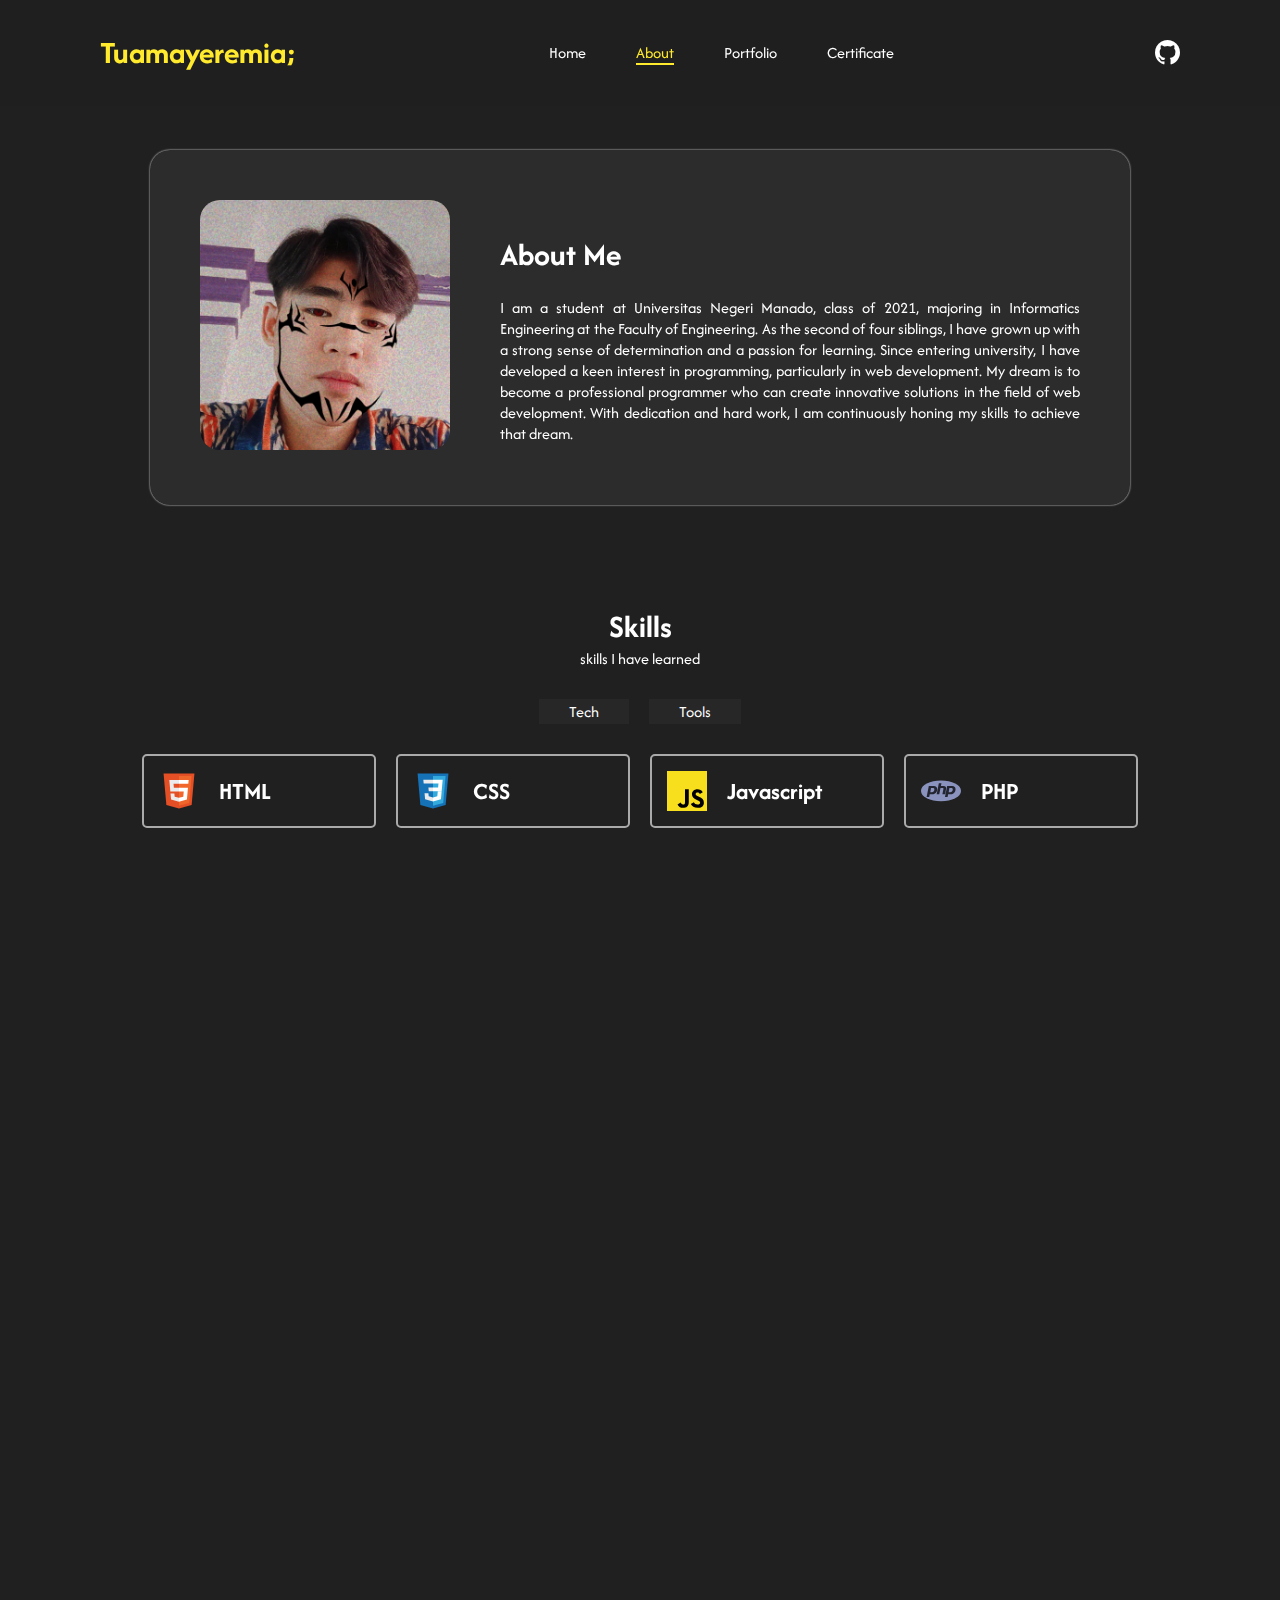
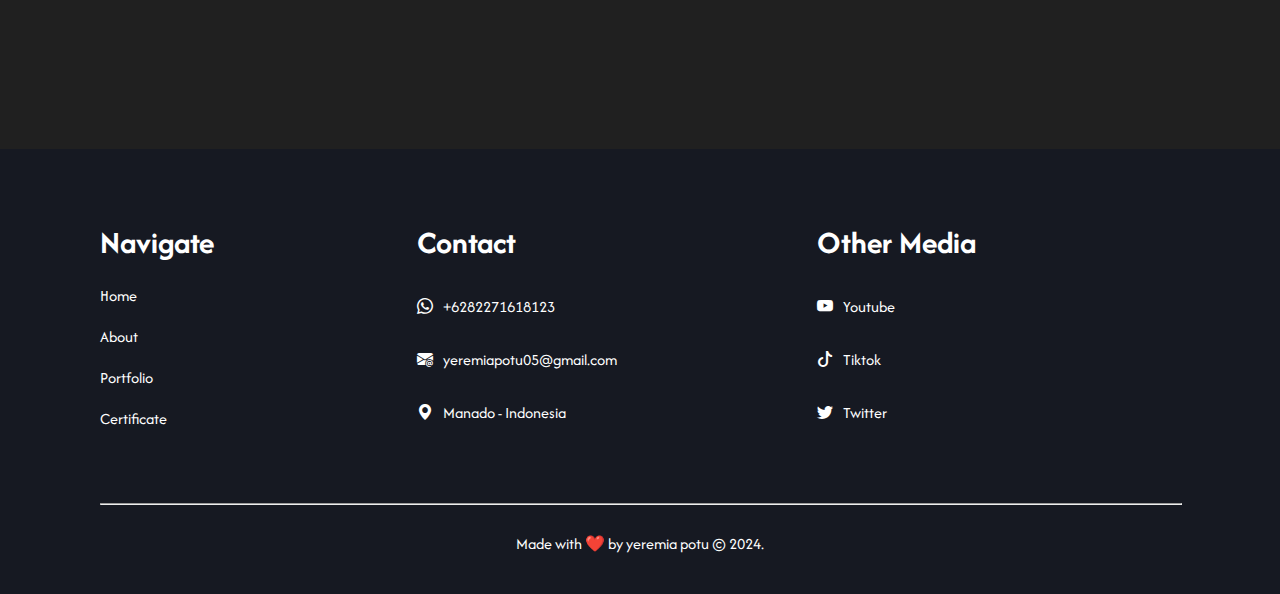
<file: public/about.html>
<!DOCTYPE html>
<html lang="en">

<head>
    <meta charset="UTF-8">
    <meta name="viewport" content="width=device-width, initial-scale=1.0">
    <title>About - Personal Website</title>
    <link rel="shortcut icon" href="../rsc/img/me/20240827_210330.png" type="image/x-icon">

    <link href="https://unpkg.com/aos@2.3.1/dist/aos.css" rel="stylesheet">

    <link rel="preconnect" href="https://fonts.googleapis.com">
    <link rel="preconnect" href="https://fonts.gstatic.com" crossorigin>
    <link href="https://fonts.googleapis.com/css2?family=Afacad:ital,wght@0,400..700;1,400..700&display=swap"
        rel="stylesheet">
    <link rel="stylesheet" href="https://cdn.jsdelivr.net/npm/bootstrap-icons@1.11.3/font/bootstrap-icons.min.css">
    <link rel="stylesheet" href="../rsc/css/about.css">
</head>

<body>
    <nav data-aos="fade-down" data-aos-duration="1000">
        <div class="navbar">
            <h1>Tuamayeremia;</h1>
            <ul>
                <li><a href="home.html">Home</a></li>
                <li><a href="about.html" class="about-menu">About</a></li>
                <li><a href="portfolio.html">Portfolio</a></li>
                <li><a href="certificate.html">Certificate</a></li>
            </ul>
            <div class="github">
                <a href="https://github.com/yeremiapotu" target="_blank">
                    <i class="bi bi-github"></i>
                </a>
            </div>
        </div>
    </nav>

    <div class="container">
        <div class="about">
            <div data-aos="fade-up" data-aos-duration="1000" class="img">
                <img src="../rsc/img/me/IMG_20240807_160246.jpg" alt="">
            </div>
            <div class="text" data-aos="fade-up" data-aos-duration="1200">
                <h1>About Me</h1>
                <p>I am a student at Universitas Negeri Manado, class of 2021, majoring in Informatics Engineering
                    at the Faculty of Engineering. As the second of four siblings, I have grown up with a strong
                    sense of determination and a passion for learning. Since entering university, I have developed a
                    keen interest in programming, particularly in web development. My dream is to become a
                    professional programmer who can create innovative solutions in the field of web development.
                    With dedication and hard work, I am continuously honing my skills to achieve that dream.
                </p>
            </div>
        </div>
        <div class="contain">
            <div class="title-skills">
                <h1 data-aos="fade-up" data-aos-duration="1000">Skills</h1>
                <p data-aos="fade-up" data-aos-duration="1000">skills I have learned</p>
                <div class="opsi">
                    <p data-aos="fade-up" data-aos-duration="1000" id="btn1">Tech</p>
                    <p data-aos="fade-up" data-aos-duration="1500" id="btn2">Tools</p>
                </div>
                <div class="content1" id="content1">
                    <div class="skills" id="tech">
                        <div class="tech" data-aos="fade-up" data-aos-duration="1000">
                            <img src="../rsc/svg/html-svgrepo-com.svg" alt="html">
                            <h2>HTML</h2>
                            <p>Advanced</p>
                        </div>
                        <div class="tech" data-aos="fade-up" data-aos-duration="1200">
                            <img src="../rsc/svg/css-svgrepo-com.svg" alt="css">
                            <h2>CSS</h2>
                            <p>Advanced</p>
                        </div>
                        <div class="tech" data-aos="fade-up" data-aos-duration="1400">
                            <img src="../rsc/svg/javascript-svgrepo-com.svg" alt="javascript">
                            <h2>Javascript</h2>
                            <p>Beginner</p>
                        </div>
                        <div class="tech" data-aos="fade-up" data-aos-duration="1600">
                            <img src="../rsc/svg/php-1-logo-svgrepo-com.svg" alt="php">
                            <h2>PHP</h2>
                            <p>Advanced</p>
                        </div>
                        <div class="tech" data-aos="fade-up" data-aos-duration="1800">
                            <img src="../rsc/svg/icons8-bootstrap-480.svg" alt="bootstrap">
                            <h2>Bootstrap</h2>
                            <p>Advanced</p>
                        </div>
                        <div class="tech" data-aos="fade-up" data-aos-duration="2000">
                            <img src="../rsc/svg/tailwind-svgrepo-com.svg" alt="tailwind">
                            <h2>Tailwind</h2>
                            <p>Middle</p>
                        </div>
                    </div>
                </div>

                <div class="content2" id="content2">
                    <div class="skills" id="tools">
                        <div class="tech">
                            <img src="../rsc/svg/git-svgrepo-com.svg" alt="html">
                            <h2>GIT</h2>
                            <p>Beginner</p>
                        </div>
                        <div class="tech">
                            <img src="../rsc/svg/github-142-svgrepo-com.svg" alt="html">
                            <h2>GitHub</h2>
                            <p>Advanced</p>
                        </div>
                        <div class="tech">
                            <img src="../rsc/svg/npm-svgrepo-com.svg" alt="html">
                            <h2>NPM</h2>
                            <p>Beginner</p>
                        </div>
                        <div class="tech">
                            <img src="../rsc/svg/mysql-svgrepo-com.svg" alt="html">
                            <h2>MySQL</h2>
                            <p>Middle</p>
                        </div>
                    </div>
                </div>
            </div>
        </div>

        <div class="contact">
            <h1 data-aos="fade-up" data-aos-duration="1000">Cantact Me</h1>
            <p data-aos="fade-up" data-aos-duration="1000">Please write a message, if you want to convey something</p>
            <div class="contain-contact">
                <div class="information">
                    <div class="info" data-aos="fade-up">
                        <i class="bi bi-whatsapp"></i>
                        <div class="capt">
                            <h2>Whatsapp</h2>
                            <p>+6282271618123</p>
                        </div>
                    </div>
                    <div class="info" data-aos="fade-up" data-aos-duration="1000">
                        <i class="bi bi-envelope-at-fill"></i>
                        <div class="capt">
                            <h2>Email</h2>
                            <p>yeremiapotu05@gmail.com</p>
                        </div>
                    </div>
                    <div class="info" data-aos="fade-up" data-aos-duration="1000">
                        <i class="bi bi-geo-alt-fill"></i>
                        <div class="capt">
                            <h2>Location</h2>
                            <p>Manado, Indonesia</p>
                        </div>
                    </div>
                </div>
                <div class="form">
                    <form action="">
                        <h2 data-aos="fade-up" data-aos-duration="1200">Name:</h2>
                        <input data-aos="fade-up" data-aos-duration="1200" class="name" type="text" required>
                        <h2 data-aos="fade-up" data-aos-duration="1200">Email:</h2>
                        <input data-aos="fade-up" data-aos-duration="1200" class="email" type="email" required>
                        <h2 data-aos="fade-up" data-aos-duration="1200">Message:</h2>
                        <textarea data-aos="fade-up" data-aos-duration="1200" class="message" type="text"
                            required></textarea>
                        <button data-aos="fade-up" data-aos-duration="1200"><i class="bi bi-send"></i> Send</button>
                    </form>
                </div>
            </div>
        </div>
    </div>

    <footer>
        <div class="footer-first-contain">
            <div class="navigate">
                <h1>Navigate</h1>
                <ul>
                    <li><a href="home.html">Home</a></li>
                    <li><a href="about.html">About</a></li>
                    <li><a href="portfolio.html">Portfolio</a></li>
                    <li><a href="certificate.html">Certificate</a></li>
                </ul>
            </div>
            <div class="footer-contact">
                <h1>Contact</h1>
                <div class="ft-contact">
                    <i class="bi bi-whatsapp"></i>
                    <p>+6282271618123</p>
                </div>
                <div class="ft-contact">
                    <i class="bi bi-envelope-at-fill"></i>
                    <p>yeremiapotu05@gmail.com</p>
                </div>
                <div class="ft-contact">
                    <i class="bi bi-geo-alt-fill"></i>
                    <p>Manado - Indonesia</p>
                </div>
            </div>
            <div class="footer-sosmed">
                <h1>Other Media</h1>
                <div class="other-sosmed">
                    <a href="https://www.youtube.com/@cannotfly03" target="_blank">
                        <i class="bi bi-youtube"></i>
                        <p>Youtube</p>
                    </a>
                </div>
                <div class="other-sosmed">
                    <a href="https://www.tiktok.com/@cannotfly03" target="_blank">
                        <i class="bi bi-tiktok"></i>
                        <p>Tiktok</p>
                    </a>
                </div>
                <div class="other-sosmed">
                    <a href="https://x.com/i/flow/login?redirect_after_login=%2FYeremiaPotu" target="_blank">
                        <i class="bi bi-twitter"></i>
                        <p>Twitter</p>
                    </a>
                </div>
            </div>
        </div>
        <div class="footer-second-contain">
            <hr>
            <p>Made with ❤️ by yeremia potu © 2024.</p>
        </div>
    </footer>

    <!-- Mobile view -->

    <div class="mobile-container">
        <div class="mobile-nav">
            <div class="burger-icon" id="burger-icon">
                <div></div>
                <div></div>
                <div></div>
            </div>
        </div>

        <div class="mobile-menu" id="menu">
            <div>
                <ul>
                    <h3 class="nav-title">Tuamayeremia;</h3>
                    <hr>
                    <li><a href="home.html">Home</a></li>
                    <li><a href="about.html">About</a></li>
                    <li><a href="portfolio.html">Portfolio</a></li>
                    <li><a href="certificate.html">Certificate</a></li>
                </ul>
            </div>
        </div>

        <div class="mobile-about">
            <div data-aos="fade-up" data-aos-duration="1000" class="img">
                <img src="../rsc/img/me/IMG_20240807_160246.jpg" alt="">
            </div>
            <div class="mobile-text" data-aos="fade-up" data-aos-duration="1200">
                <h1>About Me</h1>
                <p>I am a student at Universitas Negeri Manado, class of 2021, majoring in Informatics Engineering
                    at the Faculty of Engineering. As the second of four siblings, I have grown up with a strong
                    sense of determination and a passion for learning. Since entering university, I have developed a
                    keen interest in programming, particularly in web development. My dream is to become a
                    professional programmer who can create innovative solutions in the field of web development.
                    With dedication and hard work, I am continuously honing my skills to achieve that dream.
                </p>
            </div>
        </div>

        <div class="contain">
            <div class="title-skills">
                <h1 data-aos="fade-up" data-aos-duration="1000">Skills</h1>
                <p data-aos="fade-up" data-aos-duration="1000">skills I have learned</p>
                <div class="mobile-opsi">
                    <p data-aos="fade-up" data-aos-duration="1000" id="mobile-btn1">Tech</p>
                    <p data-aos="fade-up" data-aos-duration="1000" id="mobile-btn2">Tools</p>
                </div>
                <div class="content1" id="mobile-content1">
                    <div class="skills" id="tech">
                        <div class="tech" data-aos="fade-up" data-aos-duration="1000">
                            <img src="../rsc/svg/html-svgrepo-com.svg" alt="html">
                            <h2>HTML</h2>
                            <p>Advanced</p>
                        </div>
                        <div class="tech" data-aos="fade-up" data-aos-duration="1200">
                            <img src="../rsc/svg/css-svgrepo-com.svg" alt="css">
                            <h2>CSS</h2>
                            <p>Advanced</p>
                        </div>
                        <div class="tech" data-aos="fade-up" data-aos-duration="1400">
                            <img src="../rsc/svg/javascript-svgrepo-com.svg" alt="javascript">
                            <h2>Javascript</h2>
                            <p>Beginner</p>
                        </div>
                        <div class="tech" data-aos="fade-up" data-aos-duration="1600">
                            <img src="../rsc/svg/php-1-logo-svgrepo-com.svg" alt="php">
                            <h2>PHP</h2>
                            <p>Advanced</p>
                        </div>
                        <div class="tech" data-aos="fade-up" data-aos-duration="1800">
                            <img src="../rsc/svg/icons8-bootstrap-480.svg" alt="bootstrap">
                            <h2>Bootstrap</h2>
                            <p>Advanced</p>
                        </div>
                        <div class="tech" data-aos="fade-up" data-aos-duration="2000">
                            <img src="../rsc/svg/tailwind-svgrepo-com.svg" alt="tailwind">
                            <h2>Tailwind</h2>
                            <p>Middle</p>
                        </div>
                    </div>
                </div>

                <div class="content2" id="mobile-content2">
                    <div class="skills" id="tools">
                        <div class="tech">
                            <img src="../rsc/svg/git-svgrepo-com.svg" alt="html">
                            <h2>GIT</h2>
                            <p>Beginner</p>
                        </div>
                        <div class="tech">
                            <img src="../rsc/svg/github-142-svgrepo-com.svg" alt="html">
                            <h2>GitHub</h2>
                            <p>Advanced</p>
                        </div>
                        <div class="tech">
                            <img src="../rsc/svg/npm-svgrepo-com.svg" alt="html">
                            <h2>NPM</h2>
                            <p>Beginner</p>
                        </div>
                        <div class="tech">
                            <img src="../rsc/svg/mysql-svgrepo-com.svg" alt="html">
                            <h2>MySQL</h2>
                            <p>Middle</p>
                        </div>
                    </div>
                </div>
            </div>
        </div>

        <div class="contact">
            <h1 data-aos="fade-up" data-aos-duration="1000">Cantact Me</h1>
            <p data-aos="fade-up" data-aos-duration="1000">Please write a message, if you want to convey something</p>
            <div class="contain-contact">
                <div class="information">
                    <div class="info" data-aos="fade-up">
                        <i class="bi bi-whatsapp"></i>
                        <div class="capt">
                            <h2>Whatsapp</h2>
                            <p>+6282271618123</p>
                        </div>
                    </div>
                    <div class="info" data-aos="fade-up" data-aos-duration="1000">
                        <i class="bi bi-envelope-at-fill"></i>
                        <div class="capt">
                            <h2>Email</h2>
                            <p>yeremiapotu05@gmail.com</p>
                        </div>
                    </div>
                    <div class="info" data-aos="fade-up" data-aos-duration="1000">
                        <i class="bi bi-geo-alt-fill"></i>
                        <div class="capt">
                            <h2>Location</h2>
                            <p>Manado, Indonesia</p>
                        </div>
                    </div>
                </div>
                <div class="form">
                    <form action="">
                        <h2 data-aos="fade-up" data-aos-duration="1200">Name:</h2>
                        <input data-aos="fade-up" data-aos-duration="1200" class="name" type="text" required>
                        <h2 data-aos="fade-up" data-aos-duration="1200">Email:</h2>
                        <input data-aos="fade-up" data-aos-duration="1200" class="email" type="email" required>
                        <h2 data-aos="fade-up" data-aos-duration="1200">Message:</h2>
                        <textarea data-aos="fade-up" data-aos-duration="1200" class="message" type="text"
                            required></textarea>
                        <button data-aos="fade-up" data-aos-duration="1200"><i class="bi bi-send"></i> Send</button>
                    </form>
                </div>
            </div>
        </div>
        <div class="mobile-footer">
            <div class="first-navigate">
                <h3>Navigate</h3>
                <p><a href="home.html">Home</a></p>
                <p><a href="about.html">About</a></p>
                <p><a href="portfolio.html">Portfolio</a></p>
                <p><a href="certificate.html">Certificate</a></p>
            </div>
            <div class="second-navigate">
                <h3>Contact</h3>
                <div class="info">
                    <i class="bi bi-whatsapp"></i>
                    <div class="capt">
                        <!-- <h3>Whatsapp</h3> -->
                        <p>+6282271618123</p>
                    </div>
                </div>
                <div class="info">
                    <i class="bi bi-envelope-at-fill"></i>
                    <div class="capt">
                        <!-- <h3>Email</h3> -->
                        <p>yeremiapotu05@gmail.com</p>
                    </div>
                </div>
                <div class="info">
                    <i class="bi bi-geo-alt-fill"></i>
                    <div class="capt">
                        <!-- <h3>Location</h3> -->
                        <p>Manado, Indonesia</p>
                    </div>
                </div>
            </div>
            <div class="cr">
                <hr>
                <p>Made with ❤️ by yeremia potu © 2024.</p>
            </div>
        </div>
    </div>

    <script>
        document.getElementById('btn1').addEventListener('click', function () {
            document.getElementById('content1').style.display = 'block';
            document.getElementById('content2').style.display = 'none';
        });

        document.getElementById('btn2').addEventListener('click', function () {
            document.getElementById('content1').style.display = 'none';
            document.getElementById('content2').style.display = 'block';
        });
    </script>

    <script>
        document.getElementById('mobile-btn1').addEventListener('click', function () {
            document.getElementById('mobile-content1').style.display = 'block';
            document.getElementById('mobile-content2').style.display = 'none';
        });

        document.getElementById('mobile-btn2').addEventListener('click', function () {
            document.getElementById('mobile-content1').style.display = 'none';
            document.getElementById('mobile-content2').style.display = 'block';
        });
    </script>

    <script>
        const burgerIcon = document.getElementById('burger-icon');
        const menu = document.getElementById('menu');

        burgerIcon.addEventListener('click', function () {
            burgerIcon.classList.toggle('open');
            menu.classList.toggle('show');
        });

        document.getElementById('burger-icon').addEventListener("click", function () {
            this.classList.toggle("clicked");
        });
    </script>

    <script src="https://unpkg.com/aos@next/dist/aos.js"></script>
    <script>
        AOS.init();
    </script>

</body>

</html>
</file>
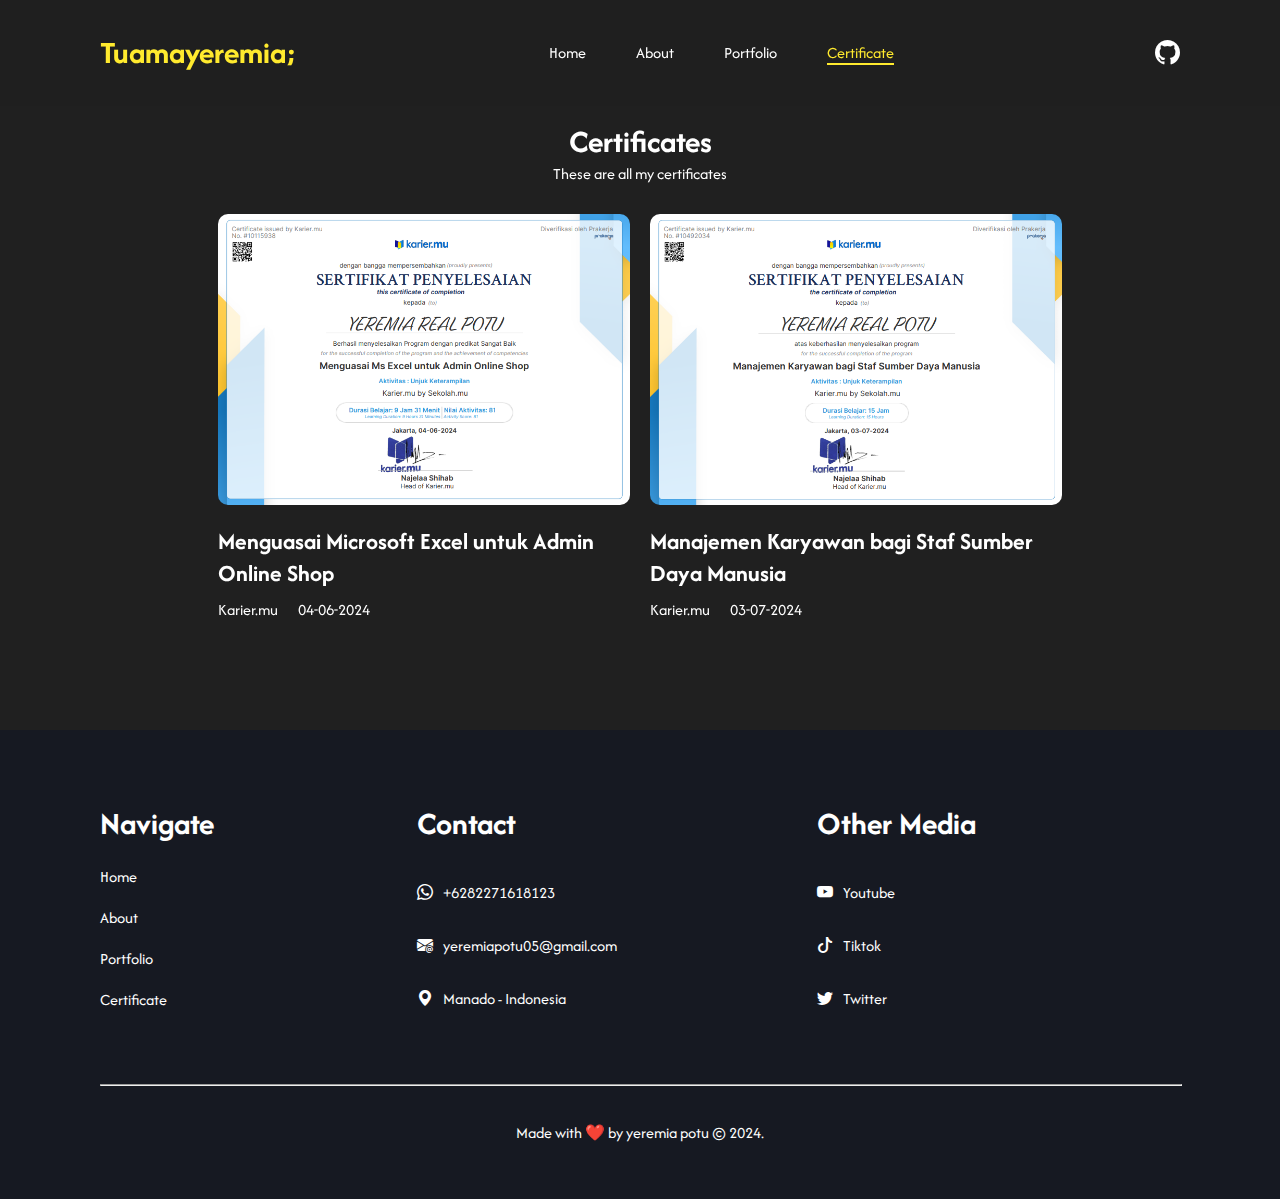
<file: public/certificate.html>
<!DOCTYPE html>
<html lang="en">

<head>
    <meta charset="UTF-8">
    <meta name="viewport" content="width=device-width, initial-scale=1.0">
    <title>Certificate - Personal Website</title>
    <link rel="shortcut icon" href="../rsc/img/me/20240827_210330.png" type="image/x-icon">

    <link href="https://unpkg.com/aos@2.3.1/dist/aos.css" rel="stylesheet">

    <link rel="preconnect" href="https://fonts.googleapis.com">
    <link rel="preconnect" href="https://fonts.gstatic.com" crossorigin>
    <link href="https://fonts.googleapis.com/css2?family=Afacad:ital,wght@0,400..700;1,400..700&display=swap"
        rel="stylesheet">
    <link rel="stylesheet" href="https://cdn.jsdelivr.net/npm/bootstrap-icons@1.11.3/font/bootstrap-icons.min.css">
    <link rel="stylesheet" href="../rsc/css/certificate.css">
</head>

<body>
    <nav data-aos="fade-down" data-aos-duration="1000">
        <div class="navbar">
            <h1>Tuamayeremia;</h1>
            <ul>
                <li><a href="home.html">Home</a></li>
                <li><a href="about.html">About</a></li>
                <li><a href="portfolio.html">Portfolio</a></li>
                <li><a href="certificate.html" class="certificate-menu">Certificate</a></li>
            </ul>
            <div class="github">
                <a href="https://github.com/yeremiapotu" target="_blank">
                    <i class="bi bi-github"></i>
                </a>
            </div>
        </div>
    </nav>

    <div class="container">
        <div class="title">
            <h1 data-aos="fade-up" data-aos-duration="1000">Certificates</h1>
            <p data-aos="fade-up" data-aos-duration="1000">These are all my certificates</p>
        </div>
        <div class="contain">
            <div class="certificate" data-aos="fade-up" data-aos-duration="1200">
                <div class="img">
                    <img src="../rsc/img/certificate/Screenshot 2024-08-07 182204.png" alt="certificate1">
                </div>
                <div class="capt">
                    <h2>Menguasai Microsoft Excel untuk Admin Online Shop</h2>
                </div>
                <div class="by">
                    <p>Karier.mu</p>
                    <p>04-06-2024</p>
                </div>
            </div>
            <div class="certificate" data-aos="fade-up" data-aos-duration="1400">
                <div class="img">
                    <img src="../rsc/img/certificate/Screenshot 2024-08-07 182307.png" alt="certificate1">
                </div>
                <div class="capt">
                    <h2>Manajemen Karyawan bagi Staf Sumber Daya Manusia</h2>
                </div>
                <div class="by">
                    <p>Karier.mu</p>
                    <p>03-07-2024</p>
                </div>
            </div>
        </div>
    </div>

    <footer>
        <div class="footer-first-contain">
            <div class="navigate">
                <h1>Navigate</h1>
                <ul>
                    <li><a href="home.html">Home</a></li>
                    <li><a href="about.html">About</a></li>
                    <li><a href="portfolio.html">Portfolio</a></li>
                    <li><a href="certificate.html">Certificate</a></li>
                </ul>
            </div>
            <div class="footer-contact">
                <h1>Contact</h1>
                <div class="ft-contact">
                    <i class="bi bi-whatsapp"></i>
                    <p>+6282271618123</p>
                </div>
                <div class="ft-contact">
                    <i class="bi bi-envelope-at-fill"></i>
                    <p>yeremiapotu05@gmail.com</p>
                </div>
                <div class="ft-contact">
                    <i class="bi bi-geo-alt-fill"></i>
                    <p>Manado - Indonesia</p>
                </div>
            </div>
            <div class="footer-sosmed">
                <h1>Other Media</h1>
                <div class="other-sosmed">
                    <a href="https://www.youtube.com/@cannotfly03" target="_blank">
                        <i class="bi bi-youtube"></i>
                        <p>Youtube</p>
                    </a>
                </div>
                <div class="other-sosmed">
                    <a href="https://www.tiktok.com/@cannotfly03" target="_blank">
                        <i class="bi bi-tiktok"></i>
                        <p>Tiktok</p>
                    </a>
                </div>
                <div class="other-sosmed">
                    <a href="https://x.com/i/flow/login?redirect_after_login=%2FYeremiaPotu" target="_blank">
                        <i class="bi bi-twitter"></i>
                        <p>Twitter</p>
                    </a>
                </div>
            </div>
        </div>
        <div class="footer-second-contain">
            <hr>
            <p>Made with ❤️ by yeremia potu © 2024.</p>
        </div>
    </footer>

    <!-- Mobile view -->

    <div class="mobile-container">
        <div class="mobile-nav">
            <div class="burger-icon" id="burger-icon">
                <div></div>
                <div></div>
                <div></div>
            </div>
        </div>

        <div class="mobile-menu" id="menu">
            <div>
                <ul>
                    <h3 class="nav-title">Tuamayeremia;</h3>
                    <hr>
                    <li><a href="home.html">Home</a></li>
                    <li><a href="about.html">About</a></li>
                    <li><a href="portfolio.html">Portfolio</a></li>
                    <li><a href="certificate.html">Certificate</a></li>
                </ul>
            </div>
        </div>

        <div class="mobile-contain">
            <div class="title">
                <h1 data-aos="fade-up" data-aos-duration="1000">Certificates</h1>
                <p data-aos="fade-up" data-aos-duration="1000">These are all my certificates</p>
            </div>
            <div class="contain">
                <div class="certificate" data-aos="fade-up" data-aos-duration="1200">
                    <div class="img">
                        <img src="../rsc/img/certificate/Screenshot 2024-08-07 182204.png" alt="certificate1">
                    </div>
                    <div class="capt">
                        <h2>Menguasai Microsoft Excel untuk Admin Online Shop</h2>
                    </div>
                    <div class="by">
                        <p>Karier.mu</p>
                        <p>04-06-2024</p>
                    </div>
                </div>
                <div class="certificate" data-aos="fade-up" data-aos-duration="1400">
                    <div class="img">
                        <img src="../rsc/img/certificate/Screenshot 2024-08-07 182307.png" alt="certificate1">
                    </div>
                    <div class="capt">
                        <h2>Manajemen Karyawan bagi Staf Sumber Daya Manusia</h2>
                    </div>
                    <div class="by">
                        <p>Karier.mu</p>
                        <p>03-07-2024</p>
                    </div>
                </div>
            </div>
        </div>

        <div class="mobile-footer">
            <div class="first-navigate">
                <h3>Navigate</h3>
                <p><a href="home.html">Home</a></p>
                <p><a href="about.html">About</a></p>
                <p><a href="portfolio.html">Portfolio</a></p>
                <p><a href="certificate.html">Certificate</a></p>
            </div>
            <div class="second-navigate">
                <h3>Contact</h3>
                <div class="info">
                    <i class="bi bi-whatsapp"></i>
                    <div class="capt">
                        <!-- <h3>Whatsapp</h3> -->
                        <p>+6282271618123</p>
                    </div>
                </div>
                <div class="info">
                    <i class="bi bi-envelope-at-fill"></i>
                    <div class="capt">
                        <!-- <h3>Email</h3> -->
                        <p>yeremiapotu05@gmail.com</p>
                    </div>
                </div>
                <div class="info">
                    <i class="bi bi-geo-alt-fill"></i>
                    <div class="capt">
                        <!-- <h3>Location</h3> -->
                        <p>Manado, Indonesia</p>
                    </div>
                </div>
            </div>
            <div class="cr">
                <hr>
                <p>Made with ❤️ by yeremia potu © 2024.</p>
            </div>
        </div>
    </div>

    <script>
        const burgerIcon = document.getElementById('burger-icon');
        const menu = document.getElementById('menu');

        burgerIcon.addEventListener('click', function () {
            burgerIcon.classList.toggle('open');
            menu.classList.toggle('show');
        });

        document.getElementById('burger-icon').addEventListener("click", function () {
            this.classList.toggle("clicked");
        });
    </script>

    <script src="https://unpkg.com/aos@next/dist/aos.js"></script>
    <script>
        AOS.init();
    </script>
</body>

</html>
</file>
<file: rsc/css/about.css>
html,
body {
  margin: 0;
  padding: 0;
  /* background-color: rgb(54, 54, 54); */
  background-color: #202020;
  font-family: "Afacad", sans-serif;
}

.mobile-container {
  display: none;
}

nav {
  z-index: 1;
  width: 100%;
  background: #2020209a;
  color: #fff;
  padding: 10px 0px;
  display: flex;
  justify-content: center;
  align-items: center;
  position: fixed;
  top: 0;
}

.navbar {
  max-width: 1080px;
  width: 100%;
  display: flex;
  justify-content: space-between;
  align-items: center;
}

.navbar h1 {
  /* margin: 0; */
  color: #ffea2e;
}

ul {
  display: flex;
  justify-content: center;
  align-items: center;
  list-style: none;
}

li a {
  margin-right: 50px;
  text-decoration: none;
  color: #fff;
}

li a:hover {
  color: #ffea2e;
  /* border-bottom: 2px solid #ffea2e; */
}

.about-menu {
  color: #ffea2e;
  border-bottom: 2px solid #ffea2e;
}

.github {
  font-size: 25px;
  cursor: pointer;
}

.github a {
  color: #fff;
}

.github:hover a {
  color: #ffea2e;
}

.container {
  max-width: 1080px;
  width: 100%;
  margin: auto;
  padding: 50px;
  margin-top: 50px;
  flex-wrap: wrap;
}

.about {
  display: flex;
  justify-content: center;
  align-items: center;
  background: #4b4b4b48;
  color: #fff;
  padding: 50px;
  border-radius: 20px;
  -webkit-border-radius: 20px;
  -moz-border-radius: 20px;
  -ms-border-radius: 20px;
  -o-border-radius: 20px;
  box-shadow: 0px 0px 2px 0px #fff;
  margin: 50px;
}

.about img {
  width: 250px;
  border-radius: 8%;
  -webkit-border-radius: 8%;
  -moz-border-radius: 8%;
  -ms-border-radius: 8%;
  -o-border-radius: 8%;
  flex-wrap: wrap;
}

.text {
  padding-left: 50px;
  text-align: justify;
  flex-wrap: wrap;
}

.title-skills {
  margin-top: 100px;
  color: #fff;
  text-align: center;
}

.title-skills h1 {
  margin: 0;
}

.title-skills p {
  margin-bottom: 30px;
}

.opsi {
  display: flex;
  justify-content: center;
}

.opsi p {
  margin: 0px 10px;
  padding: 2px 30px;
  cursor: pointer;
  background: #272727;
  /* border-radius: 5px;
  -webkit-border-radius: 5px;
  -moz-border-radius: 5px;
  -ms-border-radius: 5px;
  -o-border-radius: 5px; */
}

.opsi p:hover {
  background: #525018;
  box-shadow: 0 0 10px #ffea2e80;
  border-color: #ffea2e80;
}

.skills {
  padding: 20px;
  display: flex;
  justify-content: center;
  align-items: center;
  flex-wrap: wrap;
}
.tech {
  margin: 10px;
  max-width: 200px;
  max-height: 70px;
  width: 200px;
  display: flex;
  align-items: center;
  padding: 0px 15px;
  border: 2px solid #aaaaaa;
  border-radius: 5px;
  -webkit-border-radius: 5px;
  -moz-border-radius: 5px;
  -ms-border-radius: 5px;
  -o-border-radius: 5px;
  cursor: pointer;
}

.tech:hover {
  box-shadow: 0 0 10px #ffea2e80;
  border-color: #ffea2e80;
}

.tech img {
  margin-right: 20px;
  width: 40px;
  transform-origin: center;
  transition: 0.5s;
  -webkit-transition: 0.5s;
  -moz-transition: 0.5s;
  -ms-transition: 0.5s;
  -o-transition: 0.5s;
}

.tech h2 {
  color: #fff;
  display: inline-block;
  transition: transform 0.5s ease, opacity 0.5s ease;
}

.tech:hover h2 {
  transform: translateY(-25px);
  opacity: 0;
  -webkit-transform: translateY(-25px);
  -moz-transform: translateY(-25px);
  -ms-transform: translateY(-25px);
  -o-transform: translateY(-25px);
}

.tech:hover img {
  transform: rotate(360deg);
  -webkit-transform: rotate(360deg);
  -moz-transform: rotate(360deg);
  -ms-transform: rotate(360deg);
  -o-transform: rotate(360deg);
}

.tech p {
  color: #fff;
  position: absolute;
  margin-left: 60px;
  margin-top: 80px;
  opacity: 0;
  transition: transform 0.5s ease, opacity 0.5s ease;
}

.tech:hover p {
  opacity: 1;
  transform: translateY(-25px);
  -webkit-transform: translateY(-25px);
  -moz-transform: translateY(-25px);
  -ms-transform: translateY(-25px);
  -o-transform: translateY(-25px);
}

.content2 {
  display: none;
}

.contact {
  margin-top: 50px;
  padding: 30px;
  /* background: #7a5252; */
}

.contact h1 {
  text-align: center;
  color: #fff;
  margin-bottom: 0;
}

.contact p {
  text-align: center;
  margin-bottom: 10px;
}

.contain-contact {
  display: flex;
  justify-content: space-between;
  align-items: center;
}

.information {
  display: flex;
  flex-direction: column;
}

.info {
  margin: 40px;
  display: flex;
  align-items: center;
}

.info i {
  margin-right: 10px;
  font-size: 30px;
  color: #ffea2e;
}

.info h2,
p {
  margin: 0;
  color: #ffffff;
}

.form {
  width: 50%;
  padding: 0px 20px;
  flex-wrap: wrap;
}

.form h2 {
  color: #fff;
  margin-bottom: 5px;
  margin-top: 10px;
}

input,
textarea {
  padding: 5px;
  font-size: 20px;
  font-family: "Afacad", sans-serif;
  background: #4b4b4b48;
  color: #fff;
  border: 1px solid #ffffff59;
  border-radius: 5px;
  -webkit-border-radius: 5px;
  -moz-border-radius: 5px;
  -ms-border-radius: 5px;
  -o-border-radius: 5px;
  outline: none;

  transition: box-shadow 0.3s ease-in-out;
}

button {
  font-weight: 500;
  margin-top: 10px;
  width: 150px;
  height: 40px;
  background: #ffea2e;
  color: rgb(0, 0, 0);
  font-size: 20px;
  font-family: "Afacad", sans-serif;
  border: 1px solid #ffffff;
  border-radius: 5px;
  -webkit-border-radius: 5px;
  -moz-border-radius: 5px;
  -ms-border-radius: 5px;
  -o-border-radius: 5px;
}

input:focus,
textarea:focus {
  box-shadow: 0 0 10px #ffea2e80;
  border-color: #ffea2e80;
}

button:hover {
  background: #aa9f39;
  color: #fff;
  box-shadow: 0 0 20px #ffea2e80;
  border-color: #ffea2e80;
}

.name,
.email {
  width: 100%;
  height: 30px;
}

.message {
  width: 100%;
  height: 200px;
}

footer {
  margin-top: 50px;
  max-width: 100vw;
  width: 100%;
  background: #161922;
  color: #ffffff;
}

.footer-first-contain {
  padding: 50px;
  max-width: 1080px;
  width: 100%;
  margin: auto;
  display: flex;
  flex-direction: row;
  flex-wrap: wrap;
  gap: 200px;
}

.navigate ul {
  gap: 20px;
  padding: 0;
  display: flex;
  flex-direction: column;
  align-items: flex-start;
}

.ft-contact {
  margin-top: 32px;
  display: flex;
  justify-content: flex-start;
  align-items: center;
  gap: 10px;
  flex-direction: row;
}

.other-sosmed a {
  margin-top: 32px;
  color: #fff;
  text-decoration: none;
  display: flex;
  flex-direction: row;
  align-items: center;
  gap: 10px;
}

.other-sosmed a:hover {
  color: #ffea2e;
}

.footer-second-contain {
  max-width: 1080px;
  width: 100%;
  margin: auto;
  text-align: center;
  padding-bottom: 20px;
}

hr {
  width: 100%;
}

.footer-second-contain p {
  padding: 20px;
}

@media screen and (max-width: 767px) {
  body {
    max-width: 100vw;
    max-height: 100vh;
  }
  nav {
    display: none;
  }
  .container {
    display: none;
  }

  footer {
    display: none;
  }

  .mobile-container {
    color: #fff;
    display: block;
    margin: auto;
  }

  .mobile-nav {
    width: 100%;
    display: flex;
    justify-content: flex-end;
    align-items: center;
    position: fixed;
    z-index: 10;
  }

  .burger-icon {
    margin-top: 20px;
    margin-right: 10px;
    width: 30px;
    height: 20px;
    display: flex;
    flex-direction: column;
    justify-content: space-between;
    align-items: center;
    cursor: pointer;
  }

  .burger-icon div {
    margin: auto;
    width: 100%;
    height: 2px;
    background-color: #ffffff;
    border-radius: 2px;
    transition: all 0.3s ease;
  }

  #burger-icon.clicked div {
    background: #000000;
  }

  .nav-title {
    color: #000000;
    padding: 12px;
    margin: 0;
    margin-top: 5px;
  }

  .mobile-menu {
    top: 0;
    width: 100%;
    display: none;
    position: fixed;
    background: #ffffff;
    z-index: 9;
  }

  .mobile-menu ul {
    display: flex;
    align-items: start;
    flex-direction: column;
    list-style-type: none;
    margin: 0;
    padding: 0;
  }

  .mobile-menu ul li {
    padding: 12px;
    text-align: center;
    color: #ffea2e;
    /* font-size: 30px; */
  }

  .mobile-menu ul li a {
    margin: auto;
    color: #000000;
  }

  .mobile-menu ul li:last-child {
    border-bottom: none;
  }

  .burger-icon.open div:nth-child(1) {
    transform: rotate(35deg);
    transform-origin: 4px 5px;
    -webkit-transform: rotate(35deg);
    -moz-transform: rotate(35deg);
    -ms-transform: rotate(35deg);
    -o-transform: rotate(35deg);
  }

  .burger-icon.open div:nth-child(2) {
    opacity: 0;
  }

  .burger-icon.open div:nth-child(3) {
    transform: rotate(-35deg);
    transform-origin: 4px -2px;
    -webkit-transform: rotate(-35deg);
    -moz-transform: rotate(-35deg);
    -ms-transform: rotate(-35deg);
    -o-transform: rotate(-35deg);
  }

  .mobile-menu.show {
    display: block;
  }

  .mobile-container {
    margin: auto;
  }

  .mobile-about {
    padding: 30px;
    padding-top: 60px;
    margin: auto;
    display: flex;
    flex-direction: column;
    justify-content: center;
    align-items: center;
  }

  .mobile-about img {
    width: 250px;
    border-radius: 8%;
    -webkit-border-radius: 8%;
    -moz-border-radius: 8%;
    -ms-border-radius: 8%;
    -o-border-radius: 8%;
    flex-wrap: wrap;
  }

  .mobile-text {
    display: flex;
    justify-content: center;
    text-align: justify;
    flex-wrap: wrap;
  }

  .mobile-opsi {
    display: flex;
    justify-content: center;
  }

  .mobile-opsi p {
    margin: 0px 10px;
    padding: 2px 30px;
    cursor: pointer;
    background: #272727;
  }

  .mobile-opsi p:hover {
    background: #525018;
    box-shadow: 0 0 10px #ffea2e80;
    border-color: #ffea2e80;
  }

  .mobile-contact {
    padding: 30px;
  }

  .contain-contact {
    padding: 0;
    flex-direction: column;
    align-items: flex-start;
  }

  .information {
    align-items: flex-start;
  }

  .info {
    margin-left: 0;
  }

  .name,
  .email,
  .message {
    width: 100%;
  }

  .form {
    padding: 0;
    width: 100%;
  }

  .mobile-footer {
    margin-top: 50px;
    padding: 30px;
    background: #161922;
    display: flex;
    flex-wrap: wrap;
    justify-content: flex-start;
    flex-direction: column;
  }

  .first-navigate {
    color: #fff;
    display: flex;
    flex-direction: column;
  }

  .first-navigate p {
    margin-top: 10px;
  }

  .first-navigate p a {
    list-style: none;
    text-decoration: none;
    color: #fff;
  }

  .second-navigate {
    color: #fff;
    margin-top: 20px;
  }

  .information {
    display: flex;
    flex-direction: column;
  }

  .info {
    margin: 20px 0px;
    display: flex;
    align-items: center;
  }

  .info i {
    margin-right: 10px;
    font-size: 20px;
    color: #fff;
  }

  .info p {
    margin: 0;
    color: #ffffff;
  }

  hr {
    width: 100%;
  }

  .cr {
    text-align: center;
    padding: 20px;
  }
}
</file>
<file: rsc/css/certificate.css>
html,
body {
  margin: 0;
  padding: 0;
  /* background-color: rgb(54, 54, 54); */
  background-color: #202020;
  font-family: "Afacad", sans-serif;
}

.mobile-container {
  display: none;
}

nav {
  z-index: 1;
  width: 100%;
  background: #2020209a;
  color: #fff;
  padding: 10px 0px;
  display: flex;
  justify-content: center;
  align-items: center;
  position: fixed;
  top: 0;
}

.navbar {
  max-width: 1080px;
  width: 100%;
  display: flex;
  justify-content: space-between;
  align-items: center;
}

.navbar h1 {
  /* margin: 0; */
  color: #ffea2e;
}

ul {
  display: flex;
  justify-content: center;
  align-items: center;
  list-style: none;
}

li a {
  margin-right: 50px;
  text-decoration: none;
  color: #fff;
}

li a:hover {
  color: #ffea2e;
  /* border-bottom: 2px solid #ffea2e; */
}

.certificate-menu {
  color: #ffea2e;
  border-bottom: 2px solid #ffea2e;
}

.github {
  font-size: 25px;
  cursor: pointer;
}

.github a {
  color: #fff;
}

.github:hover a {
  color: #ffea2e;
}

.container {
  max-width: 1080px;
  width: 100%;
  margin: auto;
  padding: 50px;
  margin-top: 20px;
}

.title {
  margin-top: 50px;
  margin-bottom: 30px;
}

.title h1,
.title p {
  text-align: center;
  color: #fff;
  margin: 0;
}

.contain {
  display: flex;
  justify-content: center;
  padding-top: 0px;
  flex-wrap: wrap;
}

.certificate {
  width: 40%;
}

.img,
.capt {
  /* background: #ffffff; */
  margin: 0px 10px;
  display: flex;
  justify-content: center;
  color: #fff;
}

.capt h2 {
  margin-bottom: 0;
}

.by {
  /* background: #ff7d7d; */
  margin: 10px;
  display: flex;
  color: #fff;
}

.by p {
  margin: 0;
  margin-right: 20px;
}

.img img {
  width: 100%;
  border-radius: 10px;
  -webkit-border-radius: 10px;
  -moz-border-radius: 10px;
  -ms-border-radius: 10px;
  -o-border-radius: 10px;
}

footer {
  margin-top: 50px;
  max-width: 100vw;
  width: 100%;
  background: #161922;
  color: #ffffff;
}

.footer-first-contain {
  padding: 50px;
  max-width: 1080px;
  width: 100%;
  margin: auto;
  display: flex;
  flex-direction: row;
  flex-wrap: wrap;
  gap: 200px;
}

.navigate ul {
  gap: 20px;
  padding: 0;
  display: flex;
  flex-direction: column;
  align-items: flex-start;
}

.ft-contact {
  display: flex;
  justify-content: flex-start;
  align-items: center;
  gap: 10px;
  flex-direction: row;
}

.other-sosmed a {
  color: #fff;
  text-decoration: none;
  display: flex;
  flex-direction: row;
  align-items: center;
  gap: 10px;
}

.other-sosmed a:hover {
  color: #ffea2e;
}

.footer-second-contain {
  max-width: 1080px;
  width: 100%;
  margin: auto;
  text-align: center;
  padding-bottom: 20px;
}

hr {
  width: 100%;
}

.footer-second-contain p {
  padding: 20px;
}

@media screen and (max-width: 767px) {
  body {
    max-width: 100vw;
    max-height: 100vh;
  }
  nav {
    display: none;
  }
  .container {
    display: none;
  }

  footer {
    display: none;
  }

  .mobile-container {
    display: block;
    color: #fff;
    margin: auto;
  }

  .mobile-nav {
    width: 100%;
    display: flex;
    justify-content: flex-end;
    align-items: center;
    position: fixed;
    z-index: 10;
  }

  .burger-icon {
    margin-top: 20px;
    margin-right: 10px;
    width: 30px;
    height: 20px;
    display: flex;
    flex-direction: column;
    justify-content: space-between;
    align-items: center;
    cursor: pointer;
  }

  .burger-icon div {
    margin: auto;
    width: 100%;
    height: 2px;
    background-color: #ffffff;
    border-radius: 2px;
    transition: all 0.3s ease;
  }

  #burger-icon.clicked div {
    background: #000000;
  }

  .nav-title {
    color: #000000;
    padding: 12px;
    margin: 0;
    margin-top: 5px;
  }

  .mobile-menu {
    top: 0;
    width: 100%;
    display: none;
    position: fixed;
    background: #ffffff;
    z-index: 9;
  }

  .mobile-menu ul {
    display: flex;
    align-items: start;
    flex-direction: column;
    list-style-type: none;
    margin: 0;
    padding: 0;
  }

  .mobile-menu ul li {
    padding: 12px;
    text-align: center;
    color: #ffea2e;
    /* font-size: 30px; */
  }

  .mobile-menu ul li a {
    margin: auto;
    color: #000000;
  }

  .mobile-menu ul li:last-child {
    border-bottom: none;
  }

  .burger-icon.open div:nth-child(1) {
    transform: rotate(35deg);
    transform-origin: 4px 5px;
    -webkit-transform: rotate(35deg);
    -moz-transform: rotate(35deg);
    -ms-transform: rotate(35deg);
    -o-transform: rotate(35deg);
  }

  .burger-icon.open div:nth-child(2) {
    opacity: 0;
  }

  .burger-icon.open div:nth-child(3) {
    transform: rotate(-35deg);
    transform-origin: 4px -2px;
    -webkit-transform: rotate(-35deg);
    -moz-transform: rotate(-35deg);
    -ms-transform: rotate(-35deg);
    -o-transform: rotate(-35deg);
  }

  .mobile-menu.show {
    display: block;
  }

  .mobile-contain {
    padding: 30px;
  }

  .title {
    padding-top: 30px;
    margin-top: 0px;
    margin-bottom: 20px;
  }

  .contain {
    display: flex;
    justify-content: center;
    padding: 0px;
    padding-top: 0px;
    flex-wrap: wrap;
  }

  .certificate {
    width: 100%;
    margin-top: 20px;
  }

  .by {
    justify-content: space-between;
  }

  .mobile-footer {
    margin-top: 50px;
    padding: 30px;
    background: #161922;
    display: flex;
    flex-wrap: wrap;
    justify-content: flex-start;
    flex-direction: column;
  }

  .first-navigate {
    color: #fff;
    display: flex;
    flex-direction: column;
  }

  .first-navigate p {
    margin: 0;
    margin-top: 10px;
  }

  .first-navigate p a {
    list-style: none;
    text-decoration: none;
    color: #fff;
  }

  .second-navigate {
    color: #fff;
    margin-top: 20px;
  }

  .information {
    display: flex;
    flex-direction: column;
  }

  .info {
    margin: 20px 0px;
    display: flex;
    align-items: center;
  }

  .info i {
    margin-right: 10px;
    font-size: 20px;
    color: #fff;
  }

  .info p {
    margin: 0;
    color: #ffffff;
  }

  hr {
    width: 100%;
  }

  .cr {
    text-align: center;
    padding: 20px;
  }
}
</file>
